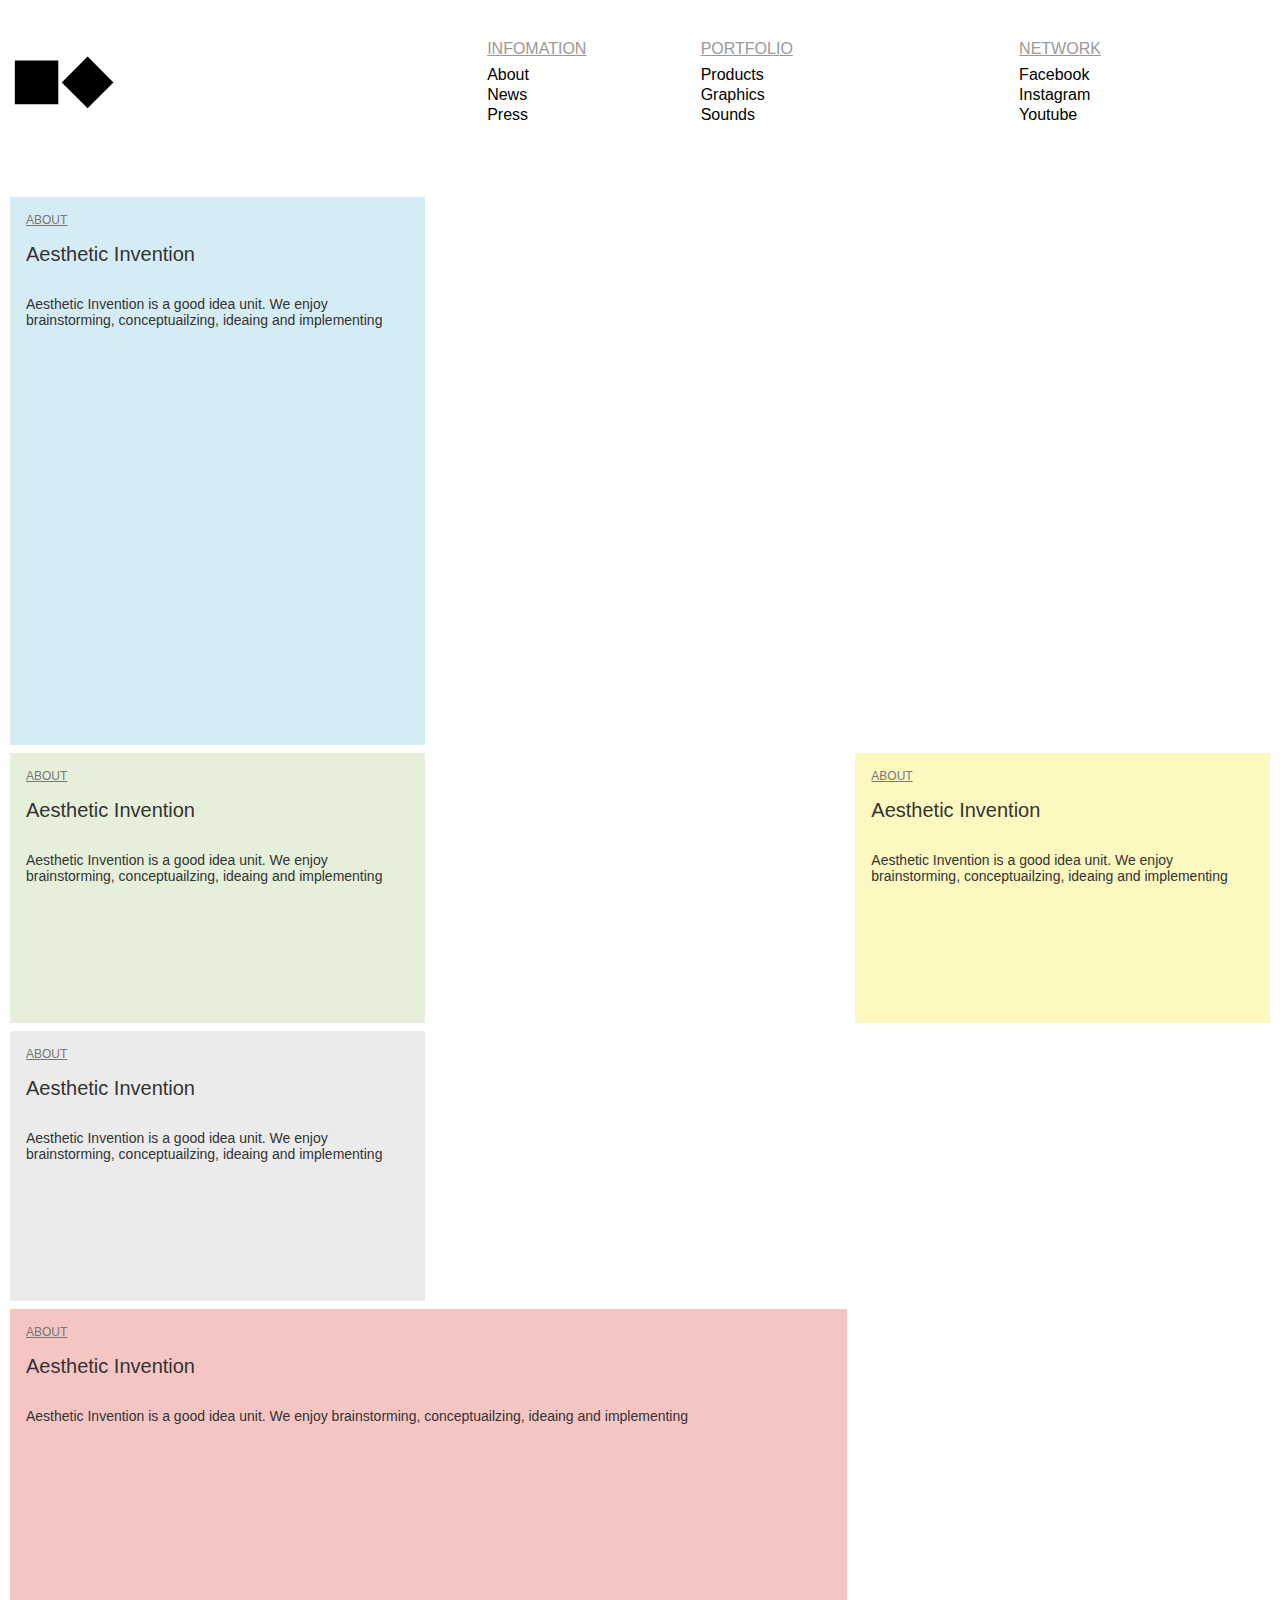
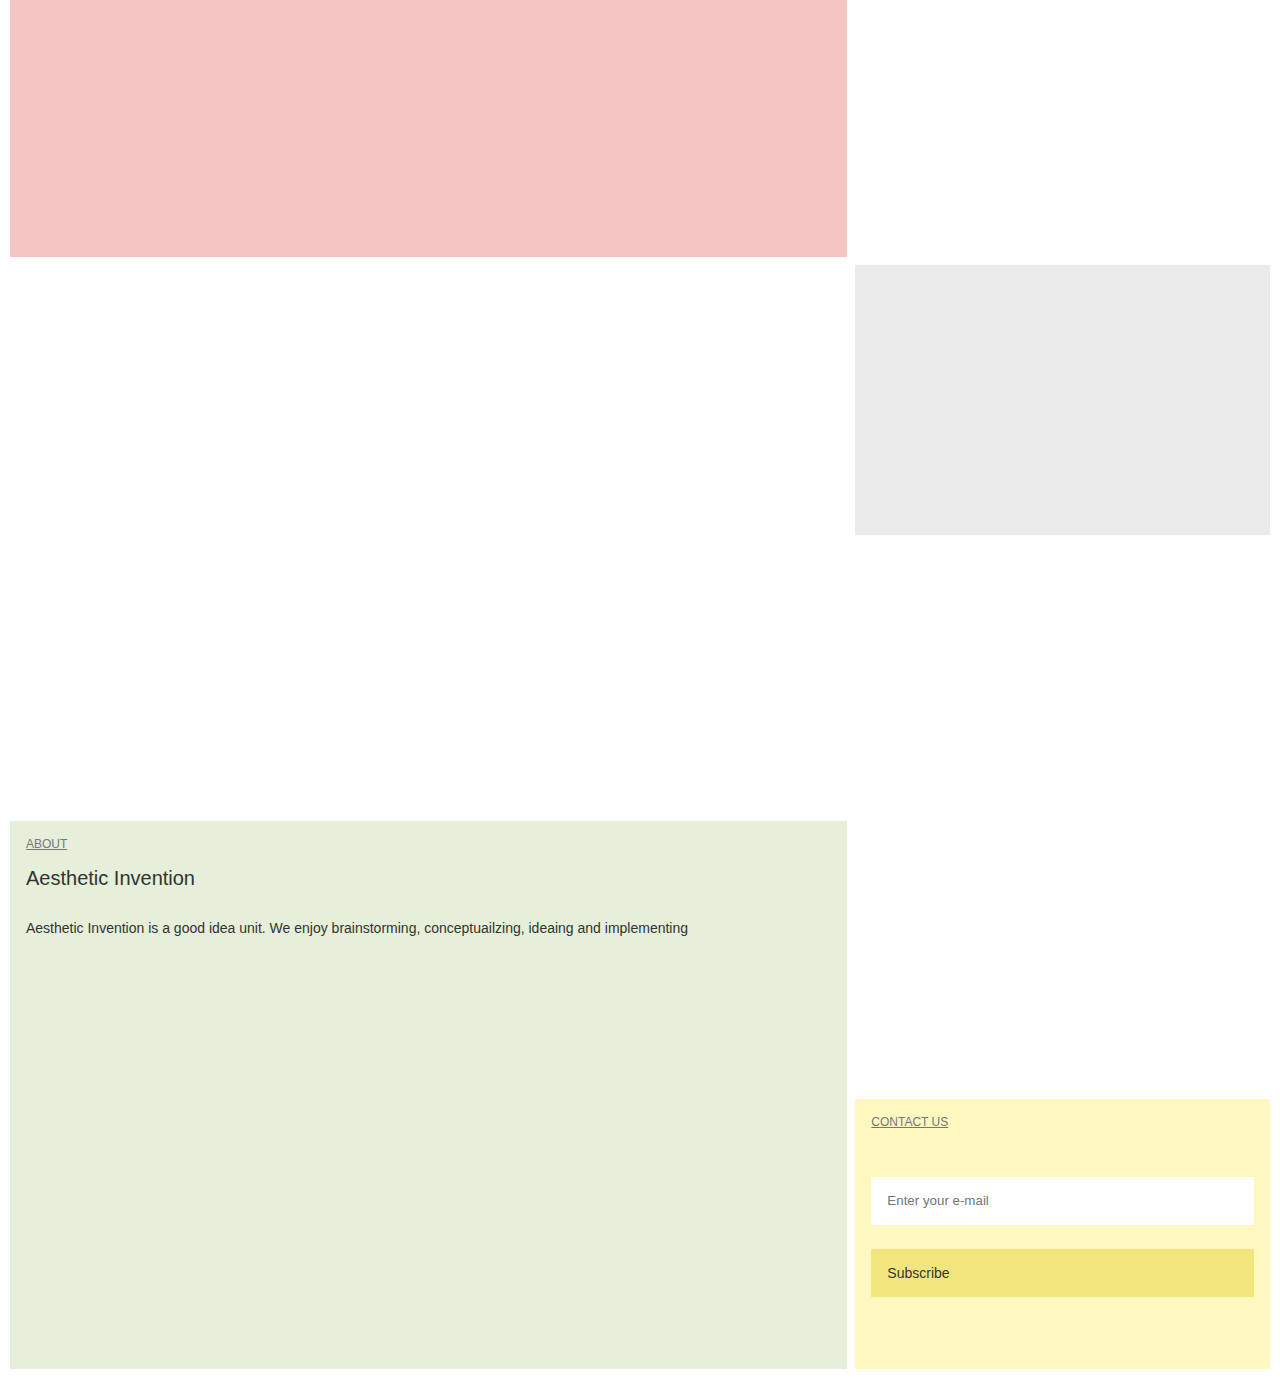
<file: pr_01/index.html>
<!DOCTYPE html>
<html>
<head>
    <meta charset="utf-8" />
    <meta http-equiv="X-UA-Compatible" content="IE=edge">
    <title>Project_one</title>
    <meta name="viewport" content="width=device-width, initial-scale=1">
    <link rel="stylesheet" href="style.css">
    <link href="https://fonts.googleapis.com/css?family=Noto+Sans+KR" rel="stylesheet">
</head>
<body>
 <header class="threeGrid">
     <h1>◼︎◆</h1>
     <div class="haeder_colum">
        <ul class="header_nav">
            <span>Infomation</span>
            <li>About</li>
            <li>News</li>
            <li>Press</li>
        </ul>
        <ul class="header_nav">
            <span>Portfolio</span>
            <li>Products</li>
            <li>Graphics</li>
            <li>Sounds</li>
        </ul> 
     </div>
     <div class="haeder_colum">
        <ul class="header_nav">
            <span>Network</span>
            <li>Facebook</li>
            <li>Instagram</li>
            <li>Youtube</li>
        </ul> 
     </div>
 </header>
 
 <main class="grid threeGrid">
     <div class="grid_item">
            <span class="grid_sub">About</span>
            <span class="grid_title">Aesthetic Invention</span>
            <p class="grid_description">Aesthetic Invention is a good idea unit. We enjoy brainstorming, conceptuailzing, ideaing and implementing</p>
     </div>
     <div class="grid_item"></div>
     <div class="grid_item">
            <span class="grid_sub">About</span>
            <span class="grid_title">Aesthetic Invention</span>
            <p class="grid_description">Aesthetic Invention is a good idea unit. We enjoy brainstorming, conceptuailzing, ideaing and implementing</p>
     </div>
     <div class="grid_item"></div>
     <div class="grid_item">
            <span class="grid_sub">About</span>
            <span class="grid_title">Aesthetic Invention</span>
            <p class="grid_description">Aesthetic Invention is a good idea unit. We enjoy brainstorming, conceptuailzing, ideaing and implementing</p>
     </div>
     <div class="grid_item">
            <span class="grid_sub">About</span>
            <span class="grid_title">Aesthetic Invention</span>
            <p class="grid_description">Aesthetic Invention is a good idea unit. We enjoy brainstorming, conceptuailzing, ideaing and implementing</p>
     </div>
     <div class="grid_item"></div>
     <div class="grid_item">
            <span class="grid_sub">About</span>
            <span class="grid_title">Aesthetic Invention</span>
            <p class="grid_description">Aesthetic Invention is a good idea unit. We enjoy brainstorming, conceptuailzing, ideaing and implementing</p>
     </div>
     <div class="grid_item"></div>
     <div class="grid_item"></div>
     <div class="grid_item"></div>
     <div class="grid_item"></div>
     <div class="grid_item">
            <span class="grid_sub">About</span>
            <span class="grid_title">Aesthetic Invention</span>
            <p class="grid_description">Aesthetic Invention is a good idea unit. We enjoy brainstorming, conceptuailzing, ideaing and implementing</p>
     </div>
     <div class="grid_item"></div>
     <div class="grid_item">
         <span class="grid_sub">Contact Us</span>
         <input type="text" class="grid_input" placeholder="Enter your e-mail">
         <button class="grid_btn">Subscribe</button>
     </div>
 </main>
</body>
</html>
</file>
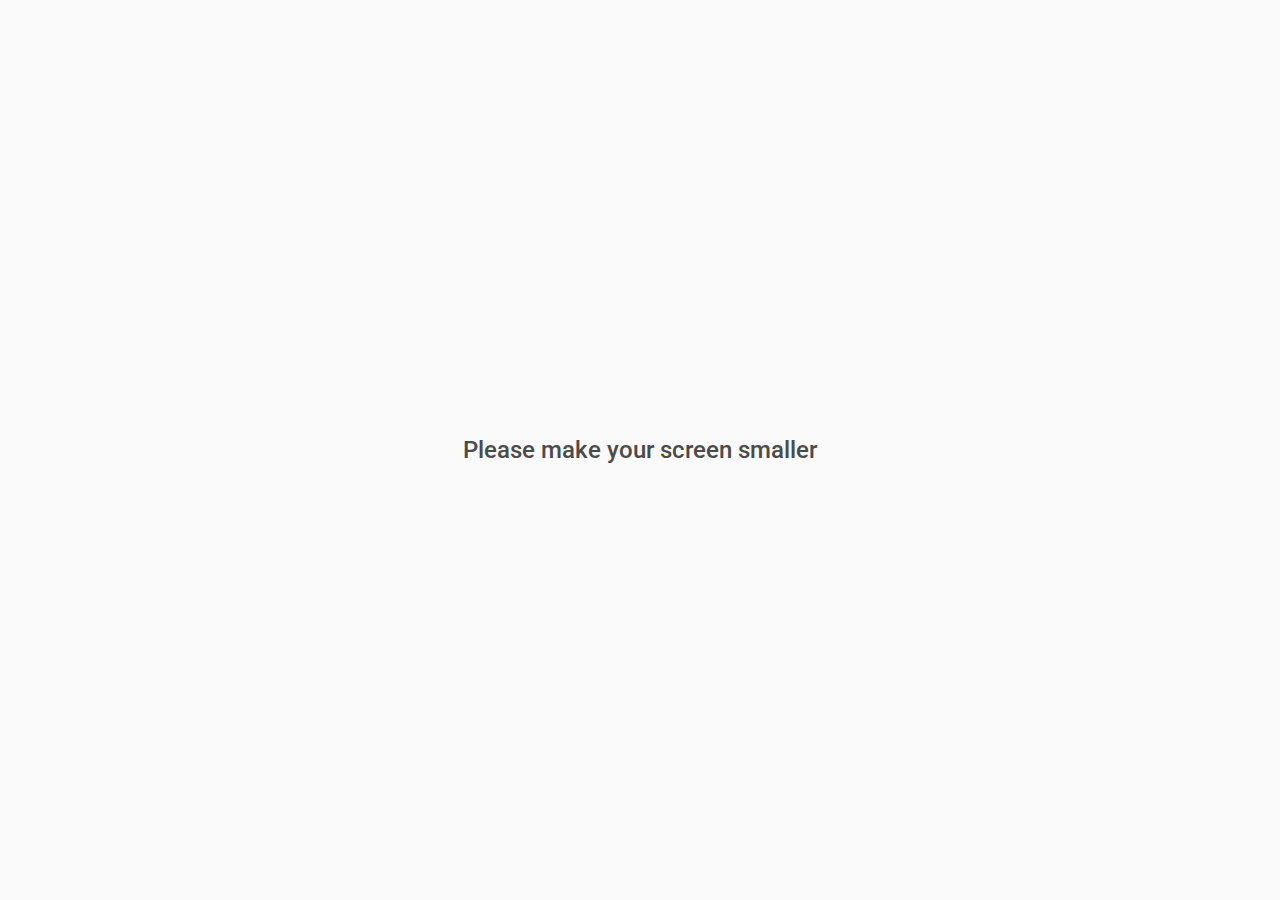
<file: pr_02/index.html>
<!DOCTYPE html>
<html>
<head>
    <meta charset="utf-8" />
    <meta http-equiv="X-UA-Compatible" content="IE=edge">
    <title>Project_one</title>
    <meta name="viewport" content="width=device-width, initial-scale=1">
    <link rel="stylesheet" href="style.css">
    <link href="https://fonts.googleapis.com/css?family=Noto+Sans+KR:500|Roboto&amp;subset=korean" rel="stylesheet">
</head>
<body>
 <header>
     <h1 class="top_title">Add meals</h1>
 </header>
 <ul class="top__list">
     <li class="list__function">
         <span class="function_ui">🥪</span>
         <span class="function_name">All</span>
     </li>
     <li class="list__function">
         <span class="function_ui">🍕</span>
         <span class="function_name">Pizza</span>
     </li>
     <li class="list__function">
         <span class="function_ui">🥩</span>
         <span class="function_name">Meat</span>
     </li>
     <li class="list__function">
         <span class="function_ui">🥗</span>
         <span class="function_name">Veggies</span>
     </li>
 </ul>
 <section class="featured">
     <h3 class="featured__title">Featured meals</h3>
     <div class="featured__itemWrap">
        <div class="featured__item">
            <span class="item_title">Penne Broccoli</span>
            <button class="item_btn">✚</button>
        </div>
        <div class="featured__item">
            <span class="item_title">Pizza</span>
            <button class="item_btn">✚</button>
        </div>
        <div class="featured__item">
            <span class="item_title">Penne Broccoli</span>
            <button class="item_btn">✚</button>
        </div>
        <div class="featured__item">
            <span class="item_title">Pizza</span>
            <button class="item_btn"> ✚ </button>
        </div>
    </div>
 </section>
 <section class="food">
     <div class="food__list">
         <span class="list_name">Pasta Carbonara</span>
         <button class="list_btn">✚</button>
     </div>
     <div class="food__list">
         <span class="list_name">Lasagna</span>
         <button class="list_btn">✚</button>
     </div>
     <div class="food__list">
         <span class="list_name">Alioli</span>
         <button class="list_btn">✚</button>
     </div>
 </section>
 <footer class="bottom">
     <div class="fotter_list">
         <div class="list_ui">=</div>
         <span class="list_uiName">Menual</span>
     </div>
     <div class="fotter_list">
         <div class="list_ui">=</div>
         <span class="list_uiName">Meals</span>
     </div>
     <div class="fotter_list">
         <div class="list_ui">=</div>
         <span class="list_uiName">Shopping</span>
     </div>
 </footer>

<div class="bigScreenText">
    <span>Please make your screen smaller</span>
</div>

</body>
</html>
</file>
<file: pr_01/style.css>
@import url("font.css");

:root {
    --colorOne:#d5ecf4;
    --colorTwo:#e5efd9;
    --colorThree:#fcf8c0;
    --colorFour:#ebebeb;
    --colorFive:#f4c5c3;
    --colorSix:#fffeff;
    --colorSeven:#fcf8c0;


}

h1 {
    display: inline-block;
}

ul,li {
    margin:0;
    padding:0;
}

li {
    list-style: none;
}

body {
    font-family: 'NotoSans', sans-serif;
    margin:10px;
    /* padding:10px; */
}

.threeGrid {
    display:grid;
    grid-template-columns: repeat(3, 1fr);
    margin:40px 0 20px 0;
}

.threeGrid h1 {
    font-size: 4rem;
    margin-top:0;
}

header .haeder_colum {
    display: flex;
    justify-content: space-around;
}

header .header_nav span {
    text-transform: uppercase;
    text-decoration: underline;
    color: #999999;
    display: block;
    margin-bottom: 8px;
}

header .header_nav li{
    display: -webkit-block;
    margin-bottom: 2px;
}

.grid_item {
    padding: 16px;
}

.grid_item .grid_sub {
    font-weight: 300;
    font-size: 12px;
    color: #777;
    display: block;
    margin-bottom: 16px;
    text-decoration: underline;
    text-transform: uppercase;
}

.grid_item .grid_title {
    font-weight: 500;
    font-size: 20px;
    color: #333333;
    display: inline-block;
    margin-bottom: 16px;
}

.grid_item .grid_description {
    font-weight: 300;
    font-size: 14px;
    color: #333333;
}

.grid_item .grid_input {
    box-sizing: border-box;
    /* display:inline-block; */
    width: 100%;
    height: 3rem;
    border:0;
    margin: 32px 0 24px;
    padding-left: 16px;
}

.grid_item .grid_btn {
    width: 100%;
    height: 3rem;
    font-weight: 300;
    font-size: 14px;
    background-color: #F3E57E;
    border:0;
    text-align: left;
    padding-left:16px;
    color: #333333;
}

.grid_item .grid_btn:hover {
    background-color: #D7C757;
}
.grid_item .grid_btn:focus {
    background-color: #CDBD49;
}

header .header_nav li:last-child{
    margin-bottom: 0px;
}

.grid {
    grid-gap:8px;
    grid-auto-rows:30vh;
}

.grid .grid_item {
    background-size:cover;
    background-position: center , center;
}

.grid .grid_item:first-child{
    grid-row: span 2;
    background-color: var(--colorOne);
}

.grid .grid_item:nth-child(2){
    grid-area: span 2 / span 2;
    background-image:url(https://images.unsplash.com/photo-1494203484021-3c454daf695d?ixlib=rb-0.3.5&ixid=eyJhcHBfaWQiOjEyMDd9&s=87489e9e4b1f12ce68f0c790d2c39682&auto=format&fit=crop&w=1950&q=80);
}

.grid .grid_item:nth-child(3){
    background-color: var(--colorTwo);
}

.grid .grid_item:nth-child(4){
    grid-row: span 2;
    background-image: url(https://images.unsplash.com/photo-1518733057094-95b53143d2a7?ixlib=rb-0.3.5&ixid=eyJhcHBfaWQiOjEyMDd9&s=cea1c1f5cfaee3e93a091eb7c24085ea&auto=format&fit=crop&w=915&q=80);
}

.grid .grid_item:nth-child(5){
    background-color: var(--colorThree);
}

.grid .grid_item:nth-child(6){
    background-color: var(--colorFour);
}

.grid .grid_item:nth-child(7){
    background-image:url(https://images.unsplash.com/photo-1517467139951-f5a925c9f9de?ixlib=rb-0.3.5&ixid=eyJhcHBfaWQiOjEyMDd9&s=68e56ae75c1a63d1d27c56a5fc9e79ce&auto=format&fit=crop&w=934&q=80);
}

.grid .grid_item:nth-child(8){
    grid-area: 2 span / 2 span;
    background-color: var(--colorFive);
}

.grid .grid_item:nth-child(9){
    grid-area: 2 span;
    background-image: url(https://images.unsplash.com/photo-1531829039722-d3fb3e705a4b?ixlib=rb-0.3.5&ixid=eyJhcHBfaWQiOjEyMDd9&s=e2a6a43bd6aed92389bdb495126ce3f6&auto=format&fit=crop&w=934&q=80);
}

.grid .grid_item:nth-child(10){
    grid-area: 2 span / 2 span;
    background-image: url(https://images.unsplash.com/photo-1519643381401-22c77e60520e?ixlib=rb-0.3.5&ixid=eyJhcHBfaWQiOjEyMDd9&s=5a01717a33db39cbdabd468904b61d22&auto=format&fit=crop&w=1953&q=80);
}

.grid .grid_item:nth-child(11){
    background-color: var(--colorFour);
    background-image:url(https://images.unsplash.com/photo-1516930828473-2d3b2a2e36fe?ixlib=rb-0.3.5&ixid=eyJhcHBfaWQiOjEyMDd9&s=aa872492a9f3ffa83f1787f629338495&auto=format&fit=crop&w=934&q=80);
}

.grid .grid_item:nth-child(12){
    /* background-color: var(--colorFour);  */
    background-image: url(https://images.unsplash.com/photo-1519710164239-da123dc03ef4?ixlib=rb-0.3.5&ixid=eyJhcHBfaWQiOjEyMDd9&s=5e98dc8505d5ed9470dcd6645e403070&auto=format&fit=crop&w=934&q=80);
}

.grid .grid_item:nth-child(13){
    grid-area: 2 span / 2 span;
    background-color: var(--colorTwo);
}

.grid .grid_item:nth-child(14){
    /* background-color: var(--colorFour); */
    background-image: url(https://images.unsplash.com/photo-1533008093099-e2681382639a?ixlib=rb-0.3.5&ixid=eyJhcHBfaWQiOjEyMDd9&s=73bf67ff353cc42670e33041edc3302c&auto=format&fit=crop&w=2002&q=80);
}

.grid .grid_item:nth-child(15){
    background-color: var(--colorSeven);
}
</file>
<file: pr_02/style.css>
@import url("font.css");
@import url("screen.css");
@import url("mobile.css");

:root {
    --padding : 20px;
    --btnColor: #333;
    --hoverColor: #222;
    --activeColor: #111;
}

* {
    box-sizing: border-box;
    margin: 0;
    padding: 0;
}

body {
    background-color:#fafafc;
    font-family: 'Roboto', 'Noto Sans KR', sans-serif;
}

header .top_title {
    margin : 48px 20px 24px 20px;
    padding-left : var(--padding);
    color: #4b4b4b;
}

.top__list {
    padding: 0 var(--padding);
    display: grid;
    grid-template-columns: repeat(4, 50px);
    grid-gap: 40px;
    margin:0 20px 40px 20px;
}

.top__list .list__function {
    display: grid;
    grid-template-rows: 3fr , 1fr;
    grid-gap: 12px;
    text-decoration: none;
    list-style: none;
    text-align: center;
    transition: opacity 0.15 linear;
    opacity: 1;
}

.list__function .function_ui {
    display: flex;
    height: 50px;
    width: 50px;
    border-radius: 50%;
    font-size: 20px;
    background-color:#fff;
    justify-content: center;
    align-items: center;
    box-shadow: 0px 4px 8px rgba(0,0,0,0.16);
    transition:box-shadow 0.15s linear;
    cursor: pointer;
}

.top__list:hover .list__function{
    opacity: 0.7;
}

.top__list .list__function:hover {
    opacity: 1;
}

.top__list .list__function:active {
    opacity: 0.8;
}

.list__function:hover .function_ui {
    box-shadow:0px 1px 2px rgba(0,0,0,0.24);
    opacity: 1;
}

.list__function .function_name {
    font-size: 15px;
    font-weight: 600;
    color: #4b4b4b;  
}

.featured {
    margin: 0px 8px;
    border-top: 1px solid #ccc;
    
}

.featured .featured__title {
    padding-left : var(--padding);
    margin : 24px 0;
    display: inline-block;
    color: #4b4b4b;
    font-size: 20px;
}

.featured .featured__itemWrap {
    margin : 0 8px;
    display:grid;
    grid-template-columns: repeat(4, 1fr);
    grid-gap: 16px;
    overflow:scroll;
}

.featured .featured__item {
    width: 200px;
    height: 150px;
    border-radius: 8px;
    background-color: #b4b4b4;
    display: flex;
    justify-content: space-between;
    align-items: flex-end;
    padding: var(--padding);
    cursor:pointer;
}

.featured__item .item_title {
    font-size: 15px;
    font-weight: 600;
    color: #fff;
}

.featured__item .item_btn {
    width: 32px;
    height: 24px;
    font-size: 15px;
    color: #4b4b4b;
    position: relative;
    top:3px;
    border:none;
    z-index: 1000;
}

.featured__item:first-child {
    background-image: url(https://www.archanaskitchen.com/images/archanaskitchen/World_Pastas_Pizzas/Penne_with_Creamy_Pumpkin_Sauce_Recipe_with_Broccoli-1.jpg);
    background-size:cover;
}

.featured__item:nth-child(2) {
    background-image: url(https://food-images.files.bbci.co.uk/food/recipes/alpine_pizza_32132_16x9.jpg);
    background-size:cover;
}

.featured__item:nth-child(3) {
    background-image: url(https://www.archanaskitchen.com/images/archanaskitchen/World_Pastas_Pizzas/Penne_with_Creamy_Pumpkin_Sauce_Recipe_with_Broccoli-1.jpg);
    background-size:cover;
}

.featured__item:nth-child(4) {
    background-image: url(https://food-images.files.bbci.co.uk/food/recipes/alpine_pizza_32132_16x9.jpg);
    background-size:cover;
}

.food{
    border-top: 1px solid #ccc;
    margin:24px 8px;
}

.food .food__list {
    margin: 8px;
    padding: 4px;
    display: flex;
    align-items: center;
    justify-content: space-between;
}

.food__list .list_name {
    font-size:14px;
    font-weight: 500;
    color:#333;
} 

.food__list .list_btn {
    width:32px;
    height: 24px;
    border:none;
    background-color:var(--btnColor);
    color:#fff;
}

.food__list .list_btn:hover {
    background-color:var(--hoverColor);
    color:#eee;
}

.food__list .list_btn:active {
    background-color:var(--activeColor);
    color:#ddd;
}

.bottom {
    border-top:1px solid #ccc;
    display: flex;
    justify-content: space-around;
    position: fixed;
    bottom:0;
    width:100%;
    height: 64px;
    background-color:#ddd;
}

.bottom .fotter_list{
    margin: 8px;
    display: flex;
    align-items: center;
    flex-direction: column;
    cursor: pointer;
}

.fotter_list .list_ui {
    width: 32px;
    height: 32px;
    border-radius: 50%;
    background-color: var(--btnColor);
    color:#fff;
    text-align: center;
    line-height: 32px;
}

.fotter_list .list_ui:hover {
    background-color: var(--hoverColor);
    box-shadow: 0px 4px 4px rgba(0,0,0,0.24);
    transition: box-shadow ease 0.3s;
}

.fotter_list .list_ui:active {
    background-color: var(--activeColor);
    box-shadow: 0px 0px 0px rgba(0,0,0,0);
    transition: box-shadow ease 0.3s;
}

.fotter_list .list_uiName {
    padding:4px; 
    font-size: 10px;
}
</file>
